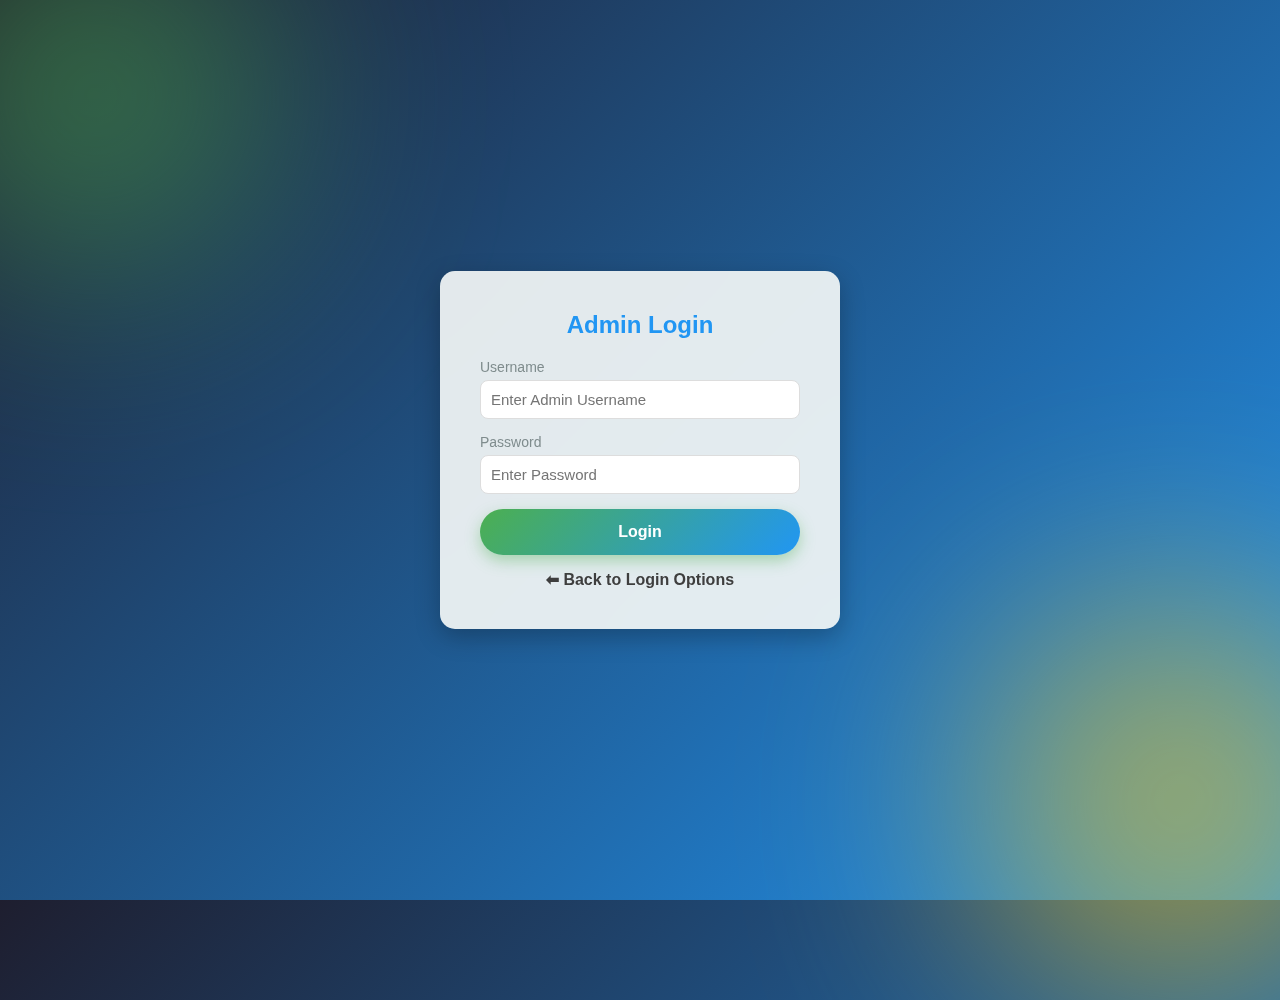
<file: src/main/resources/static/admin/admin-login.html>
<!DOCTYPE html>
<html lang="en">
<head>
  <meta charset="UTF-8">
  <meta name="viewport" content="width=device-width, initial-scale=1.0">
  <title>Admin Login</title>
  <link rel="stylesheet" href="/src/main/resources/static/style.css">
</head>
<body>
  <div class="form-container">
    <h2>Admin Login</h2>
    <form>
      <div class="input-group">
        <label for="admin-username">Username</label>
        <input type="text" id="admin-username" placeholder="Enter Admin Username">
      </div>
      <div class="input-group">
        <label for="admin-password">Password</label>
        <input type="password" id="admin-password" placeholder="Enter Password">
      </div>
      <button class="btn" type="submit">Login</button>
    </form>
    <p><a href="index.html">⬅ Back to Login Options</a></p>
  </div>
</body>
</html>
</file>
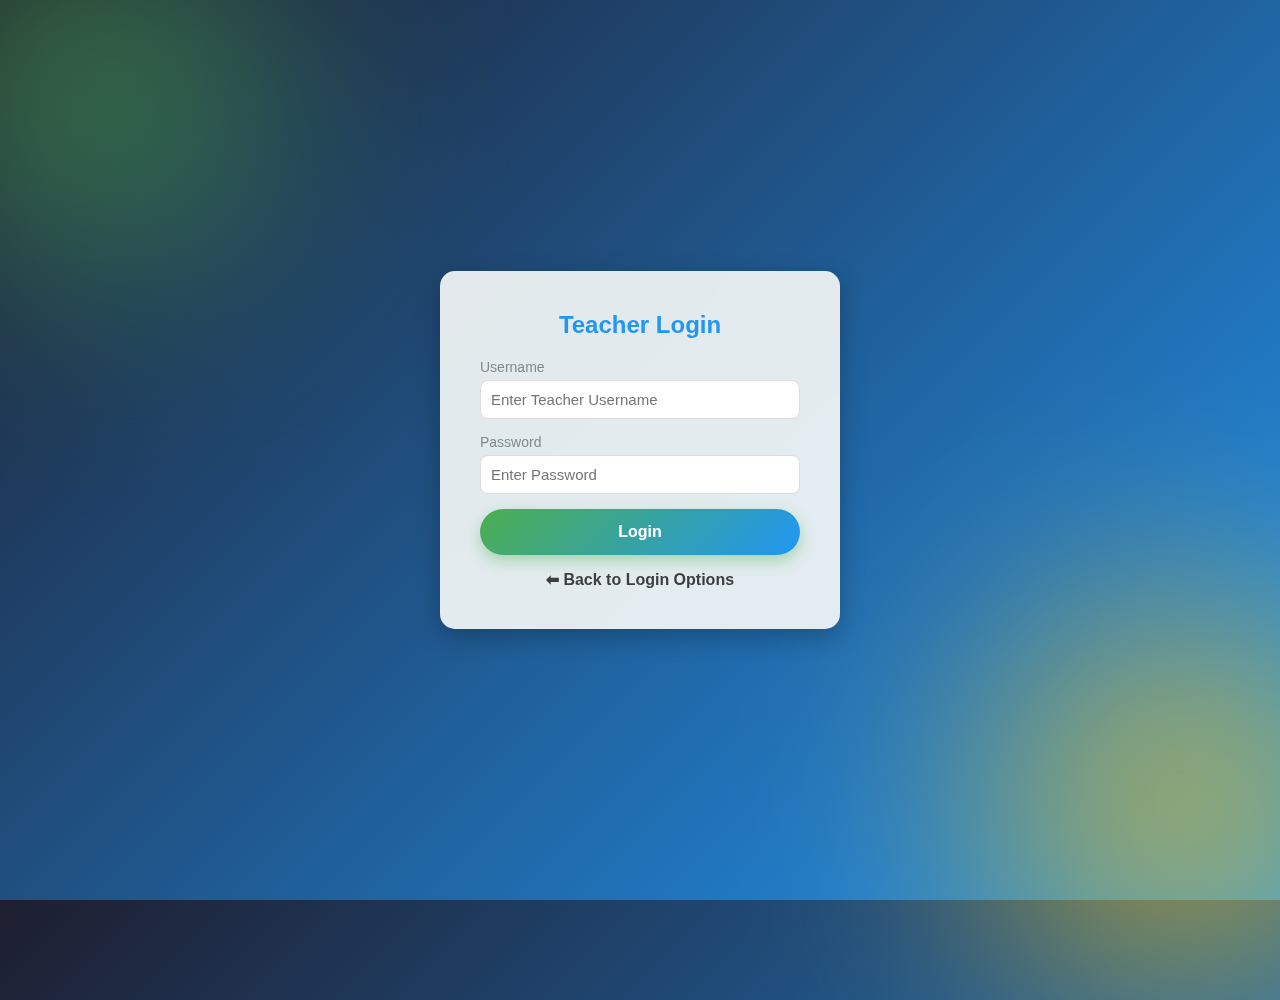
<file: src/main/resources/static/teacher/teacher-login.html>
<!DOCTYPE html>
<html lang="en">
<head>
  <meta charset="UTF-8">
  <meta name="viewport" content="width=device-width, initial-scale=1.0">
  <title>Teacher Login</title>
  <link rel="stylesheet" href="/src/main/resources/static/style.css">
</head>
<body>
  <div class="form-container">
    <h2>Teacher Login</h2>
    <form>
      <div class="input-group">
        <label for="teacher-username">Username</label>
        <input type="text" id="teacher-username" placeholder="Enter Teacher Username">
      </div>
      <div class="input-group">
        <label for="teacher-password">Password</label>
        <input type="password" id="teacher-password" placeholder="Enter Password">
      </div>
      <button class="btn" type="submit">Login</button>
    </form>
    <p><a href="index.html">⬅ Back to Login Options</a></p>
  </div>
</body>
</html>
</file>
<file: src/main/resources/static/style.css>
/* General Reset */
* {
  margin: 0;
  padding: 0;
  box-sizing: border-box;
  font-family: "Segoe UI", sans-serif;
}

body {
  position: relative;
  background: linear-gradient(135deg, #1E1E2F, #2196F3);
  display: flex;
  justify-content: center;
  align-items: center;
  min-height: 100vh;
  padding: 20px;
  overflow: hidden;
  color: #2C3E50;
}

/* Blurred background shapes */
body::before,
body::after {
  content: "";
  position: absolute;
  border-radius: 50%;
  filter: blur(120px);
  opacity: 0.6;
  z-index: 0;
}

body::before {
  width: 350px;
  height: 350px;
  top: -80px;
  left: -80px;
  background: #4CAF50; /* Green blob */
}

body::after {
  width: 400px;
  height: 400px;
  bottom: -100px;
  right: -100px;
  background: #FFC107; /* Amber blob */
}

/* Container for login options */
.login-container {
  display: grid;
  grid-template-columns: 1fr 1fr;
  gap: 30px;
  width: 90%;
  max-width: 800px;
  z-index: 1; /* above background */
}

.login-box {
  background: rgba(244, 247, 246, 0.9);
  backdrop-filter: blur(10px);
  padding: 40px;
  border-radius: 15px;
  text-align: center;
  text-decoration: none;
  color: #2C3E50;
  font-size: 18px;
  box-shadow: 0px 8px 25px rgba(0, 0, 0, 0.25);
  transition: 0.3s;
}

.login-box:hover {
  transform: translateY(-6px);
  box-shadow: 0px 12px 28px rgba(0, 0, 0, 0.35);
}

/* Different themes */
.admin {
  border-top: 6px solid #4CAF50; /* Green */
}

.teacher {
  border-top: 6px solid #2196F3; /* Blue */
}

/* Login Form Page */
.form-container {
  background: rgba(244, 247, 246, 0.92);
  backdrop-filter: blur(12px);
  padding: 40px;
  border-radius: 15px;
  width: 100%;
  max-width: 400px;
  box-shadow: 0px 8px 25px rgba(0, 0, 0, 0.25);
  z-index: 1;
}

.form-container h2 {
  margin-bottom: 20px;
  color: #2196F3;
  text-align: center;
}

.input-group {
  margin-bottom: 15px;
}

.input-group label {
  display: block;
  margin-bottom: 5px;
  font-size: 14px;
  color: #7F8C8D;
}

.input-group input {
  width: 100%;
  padding: 10px;
  border: 1px solid #ddd;
  border-radius: 8px;
  font-size: 15px;
}

.btn {
  width: 100%;
  padding: 14px;
  border: none;
  border-radius: 50px; /* pill-shaped button */
  background: linear-gradient(135deg, #4CAF50, #2196F3); /* green → blue gradient */
  color: #fff;
  font-size: 16px;
  font-weight: bold;
  cursor: pointer;
  position: relative;
  overflow: hidden;
  box-shadow: 0 6px 15px rgba(76, 175, 80, 0.4);
  transition: all 0.35s ease-in-out;
}

.btn:hover {
  transform: translateY(-3px) scale(1.03);
  box-shadow: 0 8px 20px rgba(33, 150, 243, 0.5);
  background: linear-gradient(135deg, #2196F3, #4CAF50); /* reversed gradient */
}

/* subtle glowing ripple effect */
.btn::after {
  content: "";
  position: absolute;
  top: -50%;
  left: -50%;
  width: 200%;
  height: 200%;
  background: radial-gradient(circle, rgba(255,255,255,0.3) 10%, transparent 30%);
  transform: scale(0);
  transition: transform 0.5s ease;
  border-radius: 50%;
  pointer-events: none;
}

.btn:active::after {
  transform: scale(1);
  transition: transform 0s;
}


.form-container p {
  margin-top: 15px;
  text-align: center;
}

.form-container a {
  text-decoration: none;
  color: #3e3e3e;
  font-weight: bold;
}

@media (max-width: 768px) {
  .login-container {
    grid-template-columns: 1fr;
  }
}
</file>
